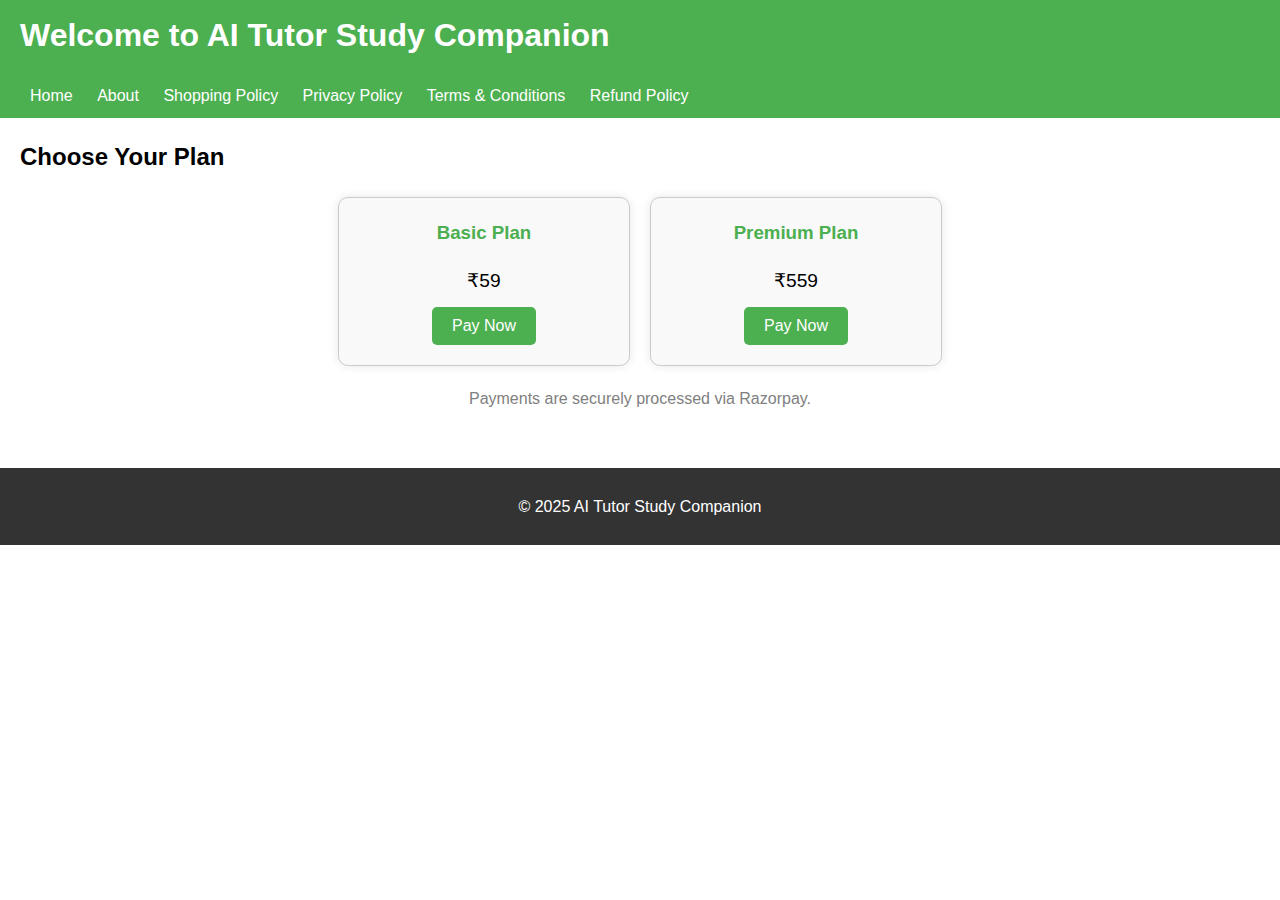
<file: index.html>
<!DOCTYPE html>
<html lang="en">
<head>
<meta charset="UTF-8">
<meta name="viewport" content="width=device-width, initial-scale=1.0">
<title>AI Tutor Study Companion</title>
<link rel="stylesheet" href="style.css">
<style>
/* Card style for plans */
.plans-container {
  display: flex;
  flex-wrap: wrap;
  justify-content: center;
  gap: 20px;
  margin: 20px;
}

.plan-card {
  background: #f9f9f9;
  border: 1px solid #ccc;
  border-radius: 10px;
  width: 250px;
  padding: 20px;
  text-align: center;
  box-shadow: 0 0 10px rgba(0,0,0,0.1);
}

.plan-card h3 {
  margin-top: 0;
  color: #4CAF50;
}

.plan-card p {
  font-size: 1.2em;
  margin: 10px 0;
}

.plan-card button {
  background: #4CAF50;
  color: white;
  padding: 10px 20px;
  border: none;
  border-radius: 5px;
  cursor: pointer;
  font-size: 1em;
}

.plan-card button:hover {
  background: #45a049;
}
</style>
</head>
<body>
<header>
  <h1>Welcome to AI Tutor Study Companion</h1>
  <nav>
    <a href="index.html">Home</a>
    <a href="about.html">About</a>
    <a href="shopping-policy.html">Shopping Policy</a>
    <a href="privacy-policy.html">Privacy Policy</a>
    <a href="terms-and-conditions.html">Terms & Conditions</a>
    <a href="refund-policy.html">Refund Policy</a>
  </nav>
</header>

<main>
  <h2>Choose Your Plan</h2>
  <div class="plans-container">
    <div class="plan-card">
      <h3>Basic Plan</h3>
      <p>₹59</p>
      <button onclick="payNow('Basic', 59)">Pay Now</button>
    </div>

    <div class="plan-card">
      <h3>Premium Plan</h3>
      <p>₹559</p>
      <button onclick="payNow('Premium', 559)">Pay Now</button>
    </div>
  </div>
  <p style="text-align:center; color:gray;">Payments are securely processed via Razorpay.</p>
</main>

<!-- Razorpay script -->
<script src="https://checkout.razorpay.com/v1/checkout.js"></script>
<script>
function payNow(planName, amount) {
  var options = {
    "key": "YOUR_RAZORPAY_KEY", // Replace with your Razorpay API Key
    "amount": amount * 100, // Amount in paise
    "currency": "INR",
    "name": "AI Tutor Study Companion",
    "description": planName + " Plan Subscription",
    "handler": function (response){
        alert("Payment Successful! Payment ID: " + response.razorpay_payment_id);
        // You can redirect to success page or call backend here
    },
    "prefill": {
        "name": "",
        "email": "",
        "contact": ""
    },
    "theme": {
        "color": "#4CAF50"
    }
  };
  var rzp = new Razorpay(options);
  rzp.open();
}
</script>

<footer>
  <p>© 2025 AI Tutor Study Companion</p>
</footer>
</body>
</html>
</file>
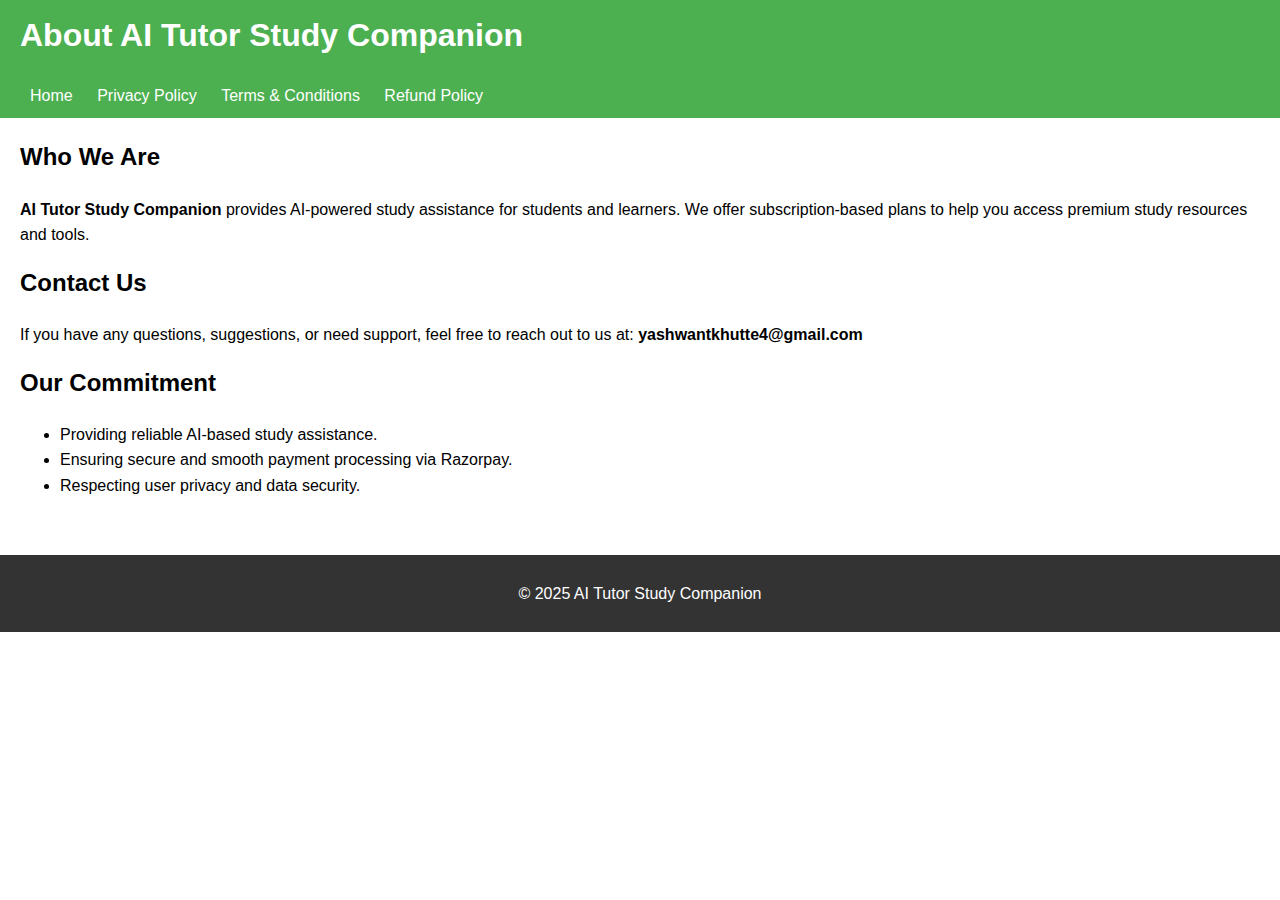
<file: about.html>
<!DOCTYPE html>
<html lang="en">
<head>
<meta charset="UTF-8">
<meta name="viewport" content="width=device-width, initial-scale=1.0">
<title>About - AI Tutor Study Companion</title>
<link rel="stylesheet" href="style.css">
</head>
<body>
<header>
  <h1>About AI Tutor Study Companion</h1>
  <nav>
    <a href="index.html">Home</a>
    <a href="privacy-policy.html">Privacy Policy</a>
    <a href="terms-and-conditions.html">Terms & Conditions</a>
    <a href="refund-policy.html">Refund Policy</a>
  </nav>
</header>

<main>
<h2>Who We Are</h2>
<p><strong>AI Tutor Study Companion</strong> provides AI-powered study assistance for students and learners. We offer subscription-based plans to help you access premium study resources and tools.</p>

<h2>Contact Us</h2>
<p>If you have any questions, suggestions, or need support, feel free to reach out to us at: <strong>yashwantkhutte4@gmail.com</strong></p>

<h2>Our Commitment</h2>
<ul>
  <li>Providing reliable AI-based study assistance.</li>
  <li>Ensuring secure and smooth payment processing via Razorpay.</li>
  <li>Respecting user privacy and data security.</li>
</ul>

</main>

<footer>
  <p>© 2025 AI Tutor Study Companion</p>
</footer>
</body>
</html>
</file>
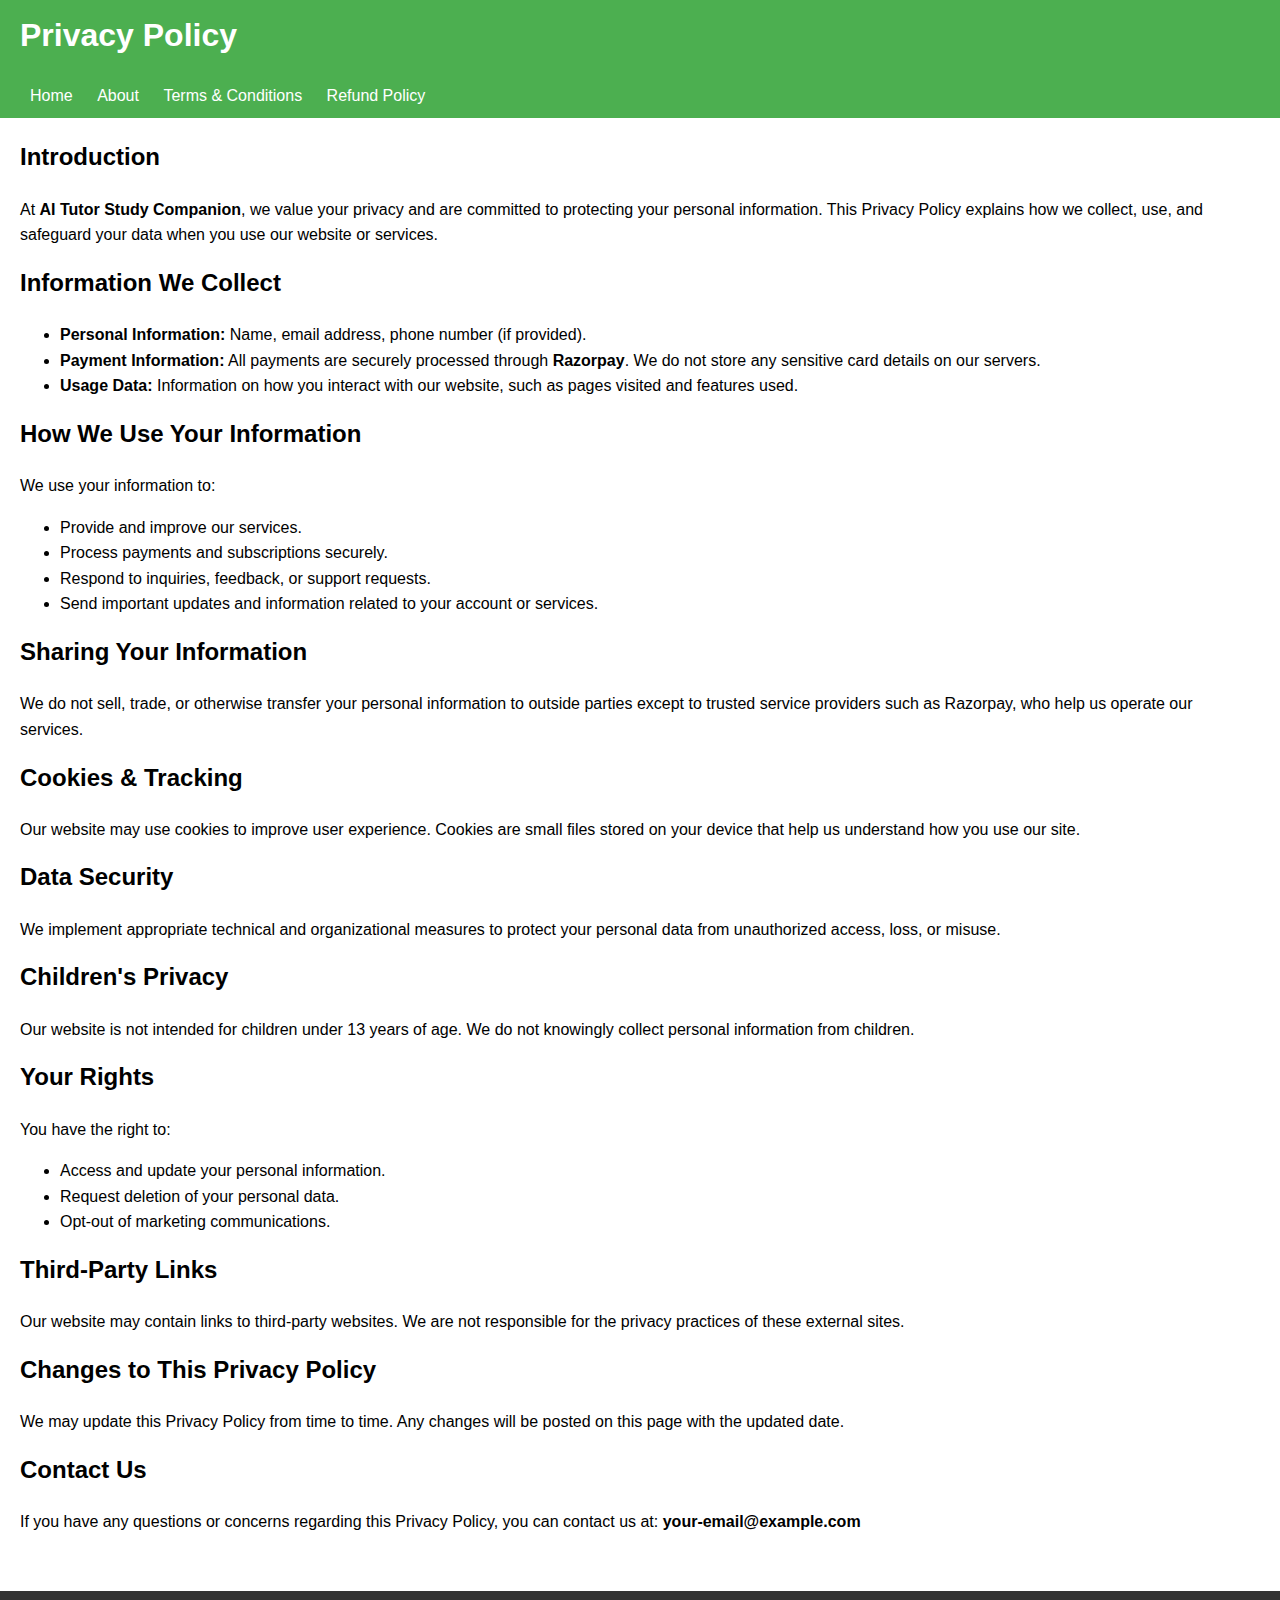
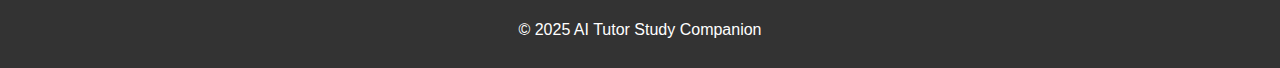
<file: privacy-policy.html>
<!DOCTYPE html>
<html lang="en">
<head>
<meta charset="UTF-8">
<meta name="viewport" content="width=device-width, initial-scale=1.0">
<title>Privacy Policy - AI Tutor Study Companion</title>
<link rel="stylesheet" href="style.css">
</head>
<body>
<header>
  <h1>Privacy Policy</h1>
  <nav>
    <a href="index.html">Home</a>
    <a href="about.html">About</a>
    <a href="terms-and-conditions.html">Terms & Conditions</a>
    <a href="refund-policy.html">Refund Policy</a>
  </nav>
</header>

<main>
<h2>Introduction</h2>
<p>At <strong>AI Tutor Study Companion</strong>, we value your privacy and are committed to protecting your personal information. This Privacy Policy explains how we collect, use, and safeguard your data when you use our website or services.</p>

<h2>Information We Collect</h2>
<ul>
  <li><strong>Personal Information:</strong> Name, email address, phone number (if provided).</li>
  <li><strong>Payment Information:</strong> All payments are securely processed through <strong>Razorpay</strong>. We do not store any sensitive card details on our servers.</li>
  <li><strong>Usage Data:</strong> Information on how you interact with our website, such as pages visited and features used.</li>
</ul>

<h2>How We Use Your Information</h2>
<p>We use your information to:</p>
<ul>
  <li>Provide and improve our services.</li>
  <li>Process payments and subscriptions securely.</li>
  <li>Respond to inquiries, feedback, or support requests.</li>
  <li>Send important updates and information related to your account or services.</li>
</ul>

<h2>Sharing Your Information</h2>
<p>We do not sell, trade, or otherwise transfer your personal information to outside parties except to trusted service providers such as Razorpay, who help us operate our services.</p>

<h2>Cookies & Tracking</h2>
<p>Our website may use cookies to improve user experience. Cookies are small files stored on your device that help us understand how you use our site.</p>

<h2>Data Security</h2>
<p>We implement appropriate technical and organizational measures to protect your personal data from unauthorized access, loss, or misuse.</p>

<h2>Children's Privacy</h2>
<p>Our website is not intended for children under 13 years of age. We do not knowingly collect personal information from children.</p>

<h2>Your Rights</h2>
<p>You have the right to:</p>
<ul>
  <li>Access and update your personal information.</li>
  <li>Request deletion of your personal data.</li>
  <li>Opt-out of marketing communications.</li>
</ul>

<h2>Third-Party Links</h2>
<p>Our website may contain links to third-party websites. We are not responsible for the privacy practices of these external sites.</p>

<h2>Changes to This Privacy Policy</h2>
<p>We may update this Privacy Policy from time to time. Any changes will be posted on this page with the updated date.</p>

<h2>Contact Us</h2>
<p>If you have any questions or concerns regarding this Privacy Policy, you can contact us at: <strong>your-email@example.com</strong></p>

</main>

<footer>
  <p>© 2025 AI Tutor Study Companion</p>
</footer>
</body>
</html>
</file>
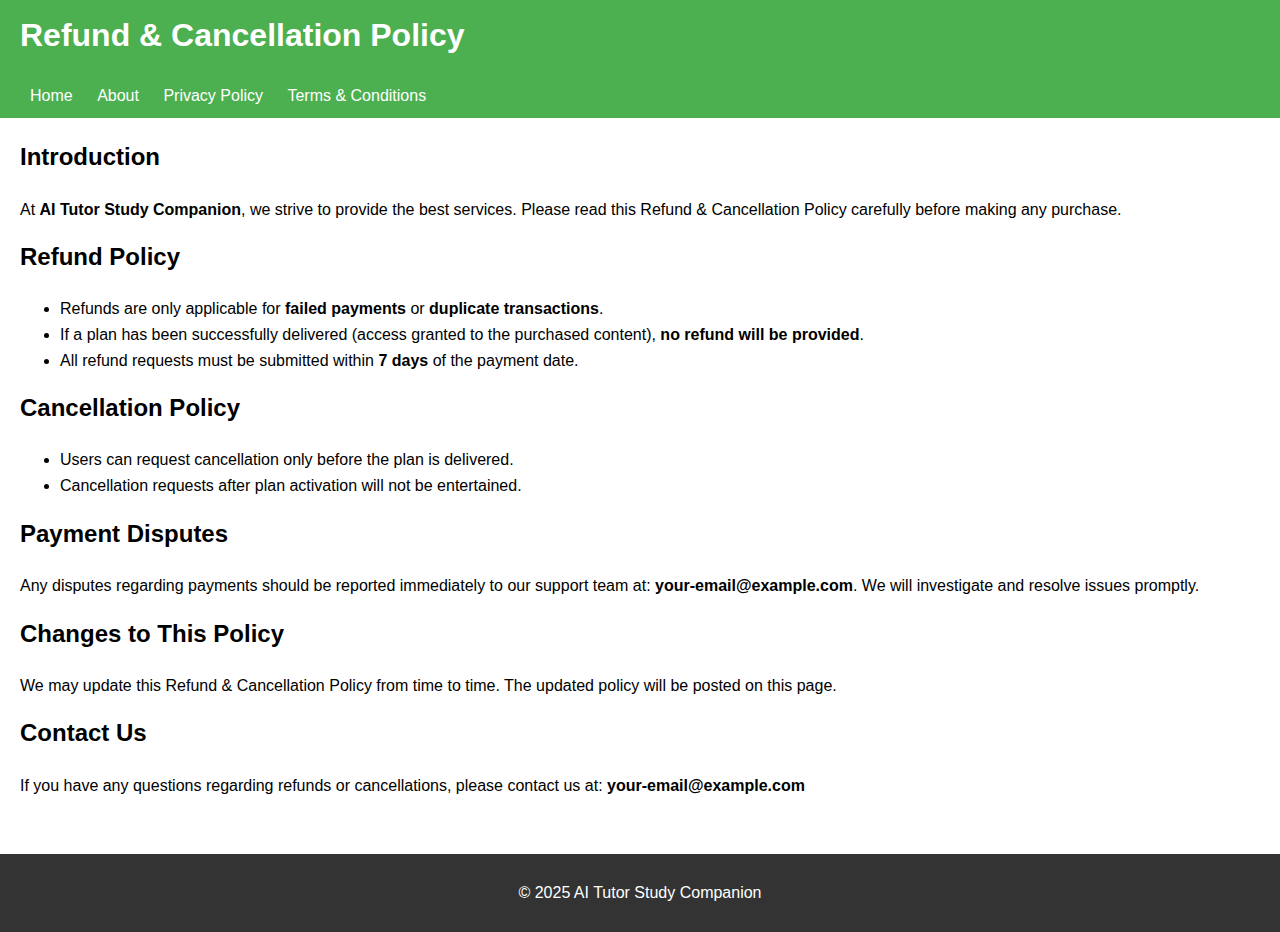
<file: refund-policy.html>
<!DOCTYPE html>
<html lang="en">
<head>
<meta charset="UTF-8">
<meta name="viewport" content="width=device-width, initial-scale=1.0">
<title>Refund & Cancellation Policy - AI Tutor Study Companion</title>
<link rel="stylesheet" href="style.css">
</head>
<body>
<header>
  <h1>Refund & Cancellation Policy</h1>
  <nav>
    <a href="index.html">Home</a>
    <a href="about.html">About</a>
    <a href="privacy-policy.html">Privacy Policy</a>
    <a href="terms-and-conditions.html">Terms & Conditions</a>
  </nav>
</header>

<main>
<h2>Introduction</h2>
<p>At <strong>AI Tutor Study Companion</strong>, we strive to provide the best services. Please read this Refund & Cancellation Policy carefully before making any purchase.</p>

<h2>Refund Policy</h2>
<ul>
  <li>Refunds are only applicable for <strong>failed payments</strong> or <strong>duplicate transactions</strong>.</li>
  <li>If a plan has been successfully delivered (access granted to the purchased content), <strong>no refund will be provided</strong>.</li>
  <li>All refund requests must be submitted within <strong>7 days</strong> of the payment date.</li>
</ul>

<h2>Cancellation Policy</h2>
<ul>
  <li>Users can request cancellation only before the plan is delivered.</li>
  <li>Cancellation requests after plan activation will not be entertained.</li>
</ul>

<h2>Payment Disputes</h2>
<p>Any disputes regarding payments should be reported immediately to our support team at: <strong>your-email@example.com</strong>. We will investigate and resolve issues promptly.</p>

<h2>Changes to This Policy</h2>
<p>We may update this Refund & Cancellation Policy from time to time. The updated policy will be posted on this page.</p>

<h2>Contact Us</h2>
<p>If you have any questions regarding refunds or cancellations, please contact us at: <strong>your-email@example.com</strong></p>
</main>

<footer>
  <p>© 2025 AI Tutor Study Companion</p>
</footer>
</body>
</html>
</file>
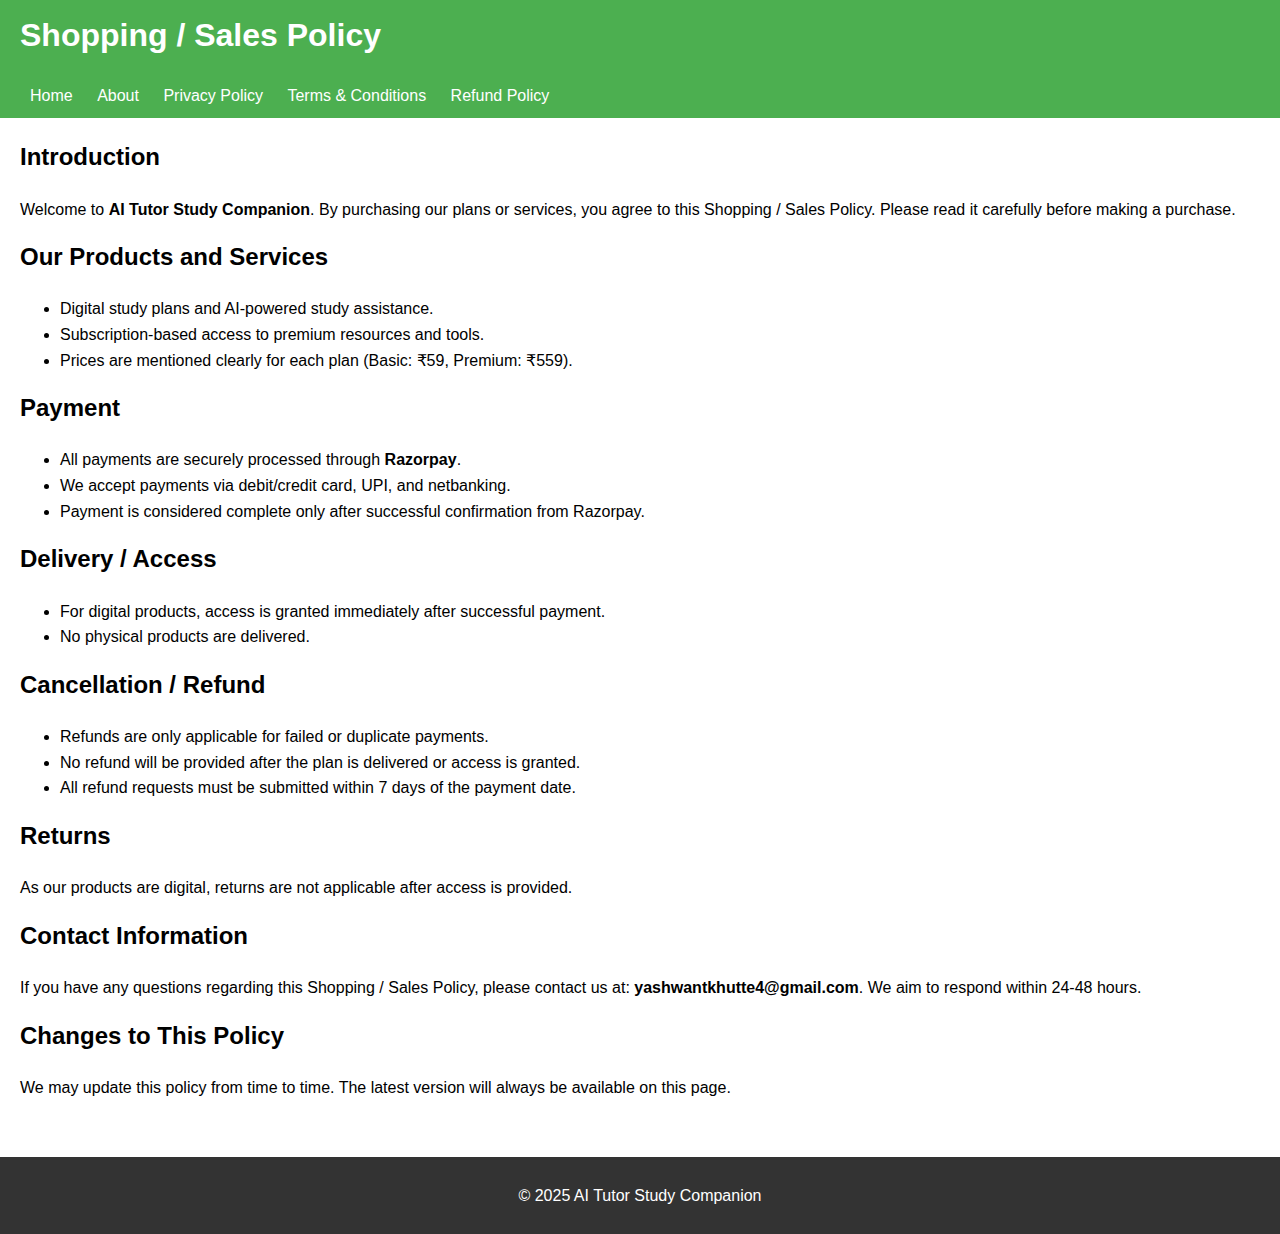
<file: shopping-policy.html>
<!DOCTYPE html>
<html lang="en">
<head>
<meta charset="UTF-8">
<meta name="viewport" content="width=device-width, initial-scale=1.0">
<title>Shopping / Sales Policy - AI Tutor Study Companion</title>
<link rel="stylesheet" href="style.css">
</head>
<body>
<header>
  <h1>Shopping / Sales Policy</h1>
  <nav>
    <a href="index.html">Home</a>
    <a href="about.html">About</a>
    <a href="privacy-policy.html">Privacy Policy</a>
    <a href="terms-and-conditions.html">Terms & Conditions</a>
    <a href="refund-policy.html">Refund Policy</a>
  </nav>
</header>

<main>
<h2>Introduction</h2>
<p>Welcome to <strong>AI Tutor Study Companion</strong>. By purchasing our plans or services, you agree to this Shopping / Sales Policy. Please read it carefully before making a purchase.</p>

<h2>Our Products and Services</h2>
<ul>
  <li>Digital study plans and AI-powered study assistance.</li>
  <li>Subscription-based access to premium resources and tools.</li>
  <li>Prices are mentioned clearly for each plan (Basic: ₹59, Premium: ₹559).</li>
</ul>

<h2>Payment</h2>
<ul>
  <li>All payments are securely processed through <strong>Razorpay</strong>.</li>
  <li>We accept payments via debit/credit card, UPI, and netbanking.</li>
  <li>Payment is considered complete only after successful confirmation from Razorpay.</li>
</ul>

<h2>Delivery / Access</h2>
<ul>
  <li>For digital products, access is granted immediately after successful payment.</li>
  <li>No physical products are delivered.</li>
</ul>

<h2>Cancellation / Refund</h2>
<ul>
  <li>Refunds are only applicable for failed or duplicate payments.</li>
  <li>No refund will be provided after the plan is delivered or access is granted.</li>
  <li>All refund requests must be submitted within 7 days of the payment date.</li>
</ul>

<h2>Returns</h2>
<p>As our products are digital, returns are not applicable after access is provided.</p>

<h2>Contact Information</h2>
<p>If you have any questions regarding this Shopping / Sales Policy, please contact us at: <strong>yashwantkhutte4@gmail.com</strong>. We aim to respond within 24-48 hours.</p>

<h2>Changes to This Policy</h2>
<p>We may update this policy from time to time. The latest version will always be available on this page.</p>

</main>

<footer>
  <p>© 2025 AI Tutor Study Companion</p>
</footer>
</body>
</html>
</file>
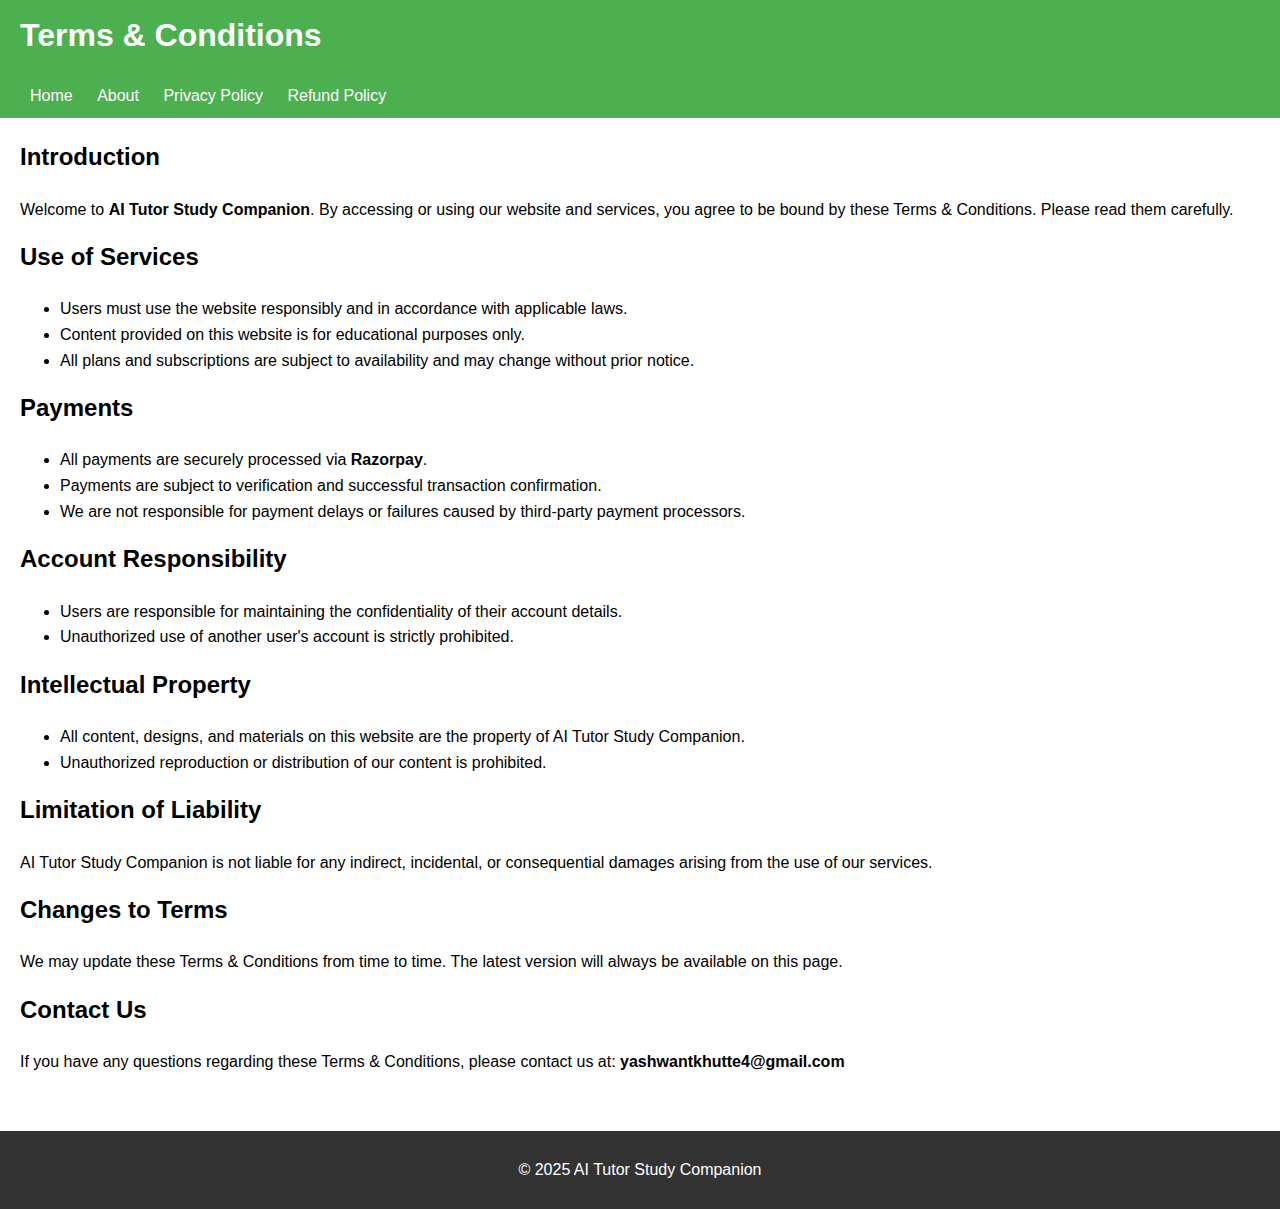
<file: terms-and-conditions.html>
<!DOCTYPE html>
<html lang="en">
<head>
<meta charset="UTF-8">
<meta name="viewport" content="width=device-width, initial-scale=1.0">
<title>Terms & Conditions - AI Tutor Study Companion</title>
<link rel="stylesheet" href="style.css">
</head>
<body>
<header>
  <h1>Terms & Conditions</h1>
  <nav>
    <a href="index.html">Home</a>
    <a href="about.html">About</a>
    <a href="privacy-policy.html">Privacy Policy</a>
    <a href="refund-policy.html">Refund Policy</a>
  </nav>
</header>

<main>
<h2>Introduction</h2>
<p>Welcome to <strong>AI Tutor Study Companion</strong>. By accessing or using our website and services, you agree to be bound by these Terms & Conditions. Please read them carefully.</p>

<h2>Use of Services</h2>
<ul>
  <li>Users must use the website responsibly and in accordance with applicable laws.</li>
  <li>Content provided on this website is for educational purposes only.</li>
  <li>All plans and subscriptions are subject to availability and may change without prior notice.</li>
</ul>

<h2>Payments</h2>
<ul>
  <li>All payments are securely processed via <strong>Razorpay</strong>.</li>
  <li>Payments are subject to verification and successful transaction confirmation.</li>
  <li>We are not responsible for payment delays or failures caused by third-party payment processors.</li>
</ul>

<h2>Account Responsibility</h2>
<ul>
  <li>Users are responsible for maintaining the confidentiality of their account details.</li>
  <li>Unauthorized use of another user's account is strictly prohibited.</li>
</ul>

<h2>Intellectual Property</h2>
<ul>
  <li>All content, designs, and materials on this website are the property of AI Tutor Study Companion.</li>
  <li>Unauthorized reproduction or distribution of our content is prohibited.</li>
</ul>

<h2>Limitation of Liability</h2>
<p>AI Tutor Study Companion is not liable for any indirect, incidental, or consequential damages arising from the use of our services.</p>

<h2>Changes to Terms</h2>
<p>We may update these Terms & Conditions from time to time. The latest version will always be available on this page.</p>

<h2>Contact Us</h2>
<p>If you have any questions regarding these Terms & Conditions, please contact us at: <strong>yashwantkhutte4@gmail.com</strong></p>

</main>

<footer>
  <p>© 2025 AI Tutor Study Companion</p>
</footer>
</body>
</html>
</file>
<file: style.css>
body { font-family: Arial, sans-serif; margin: 0; padding: 0; line-height: 1.6; }
header { background: #4CAF50; color: white; padding: 10px 20px; }
header nav a { color: white; margin: 0 10px; text-decoration: none; }
main { padding: 20px; }
footer { background: #333; color: white; text-align: center; padding: 10px; margin-top: 20px; }
h1, h2 { margin-top: 0; }
</file>
